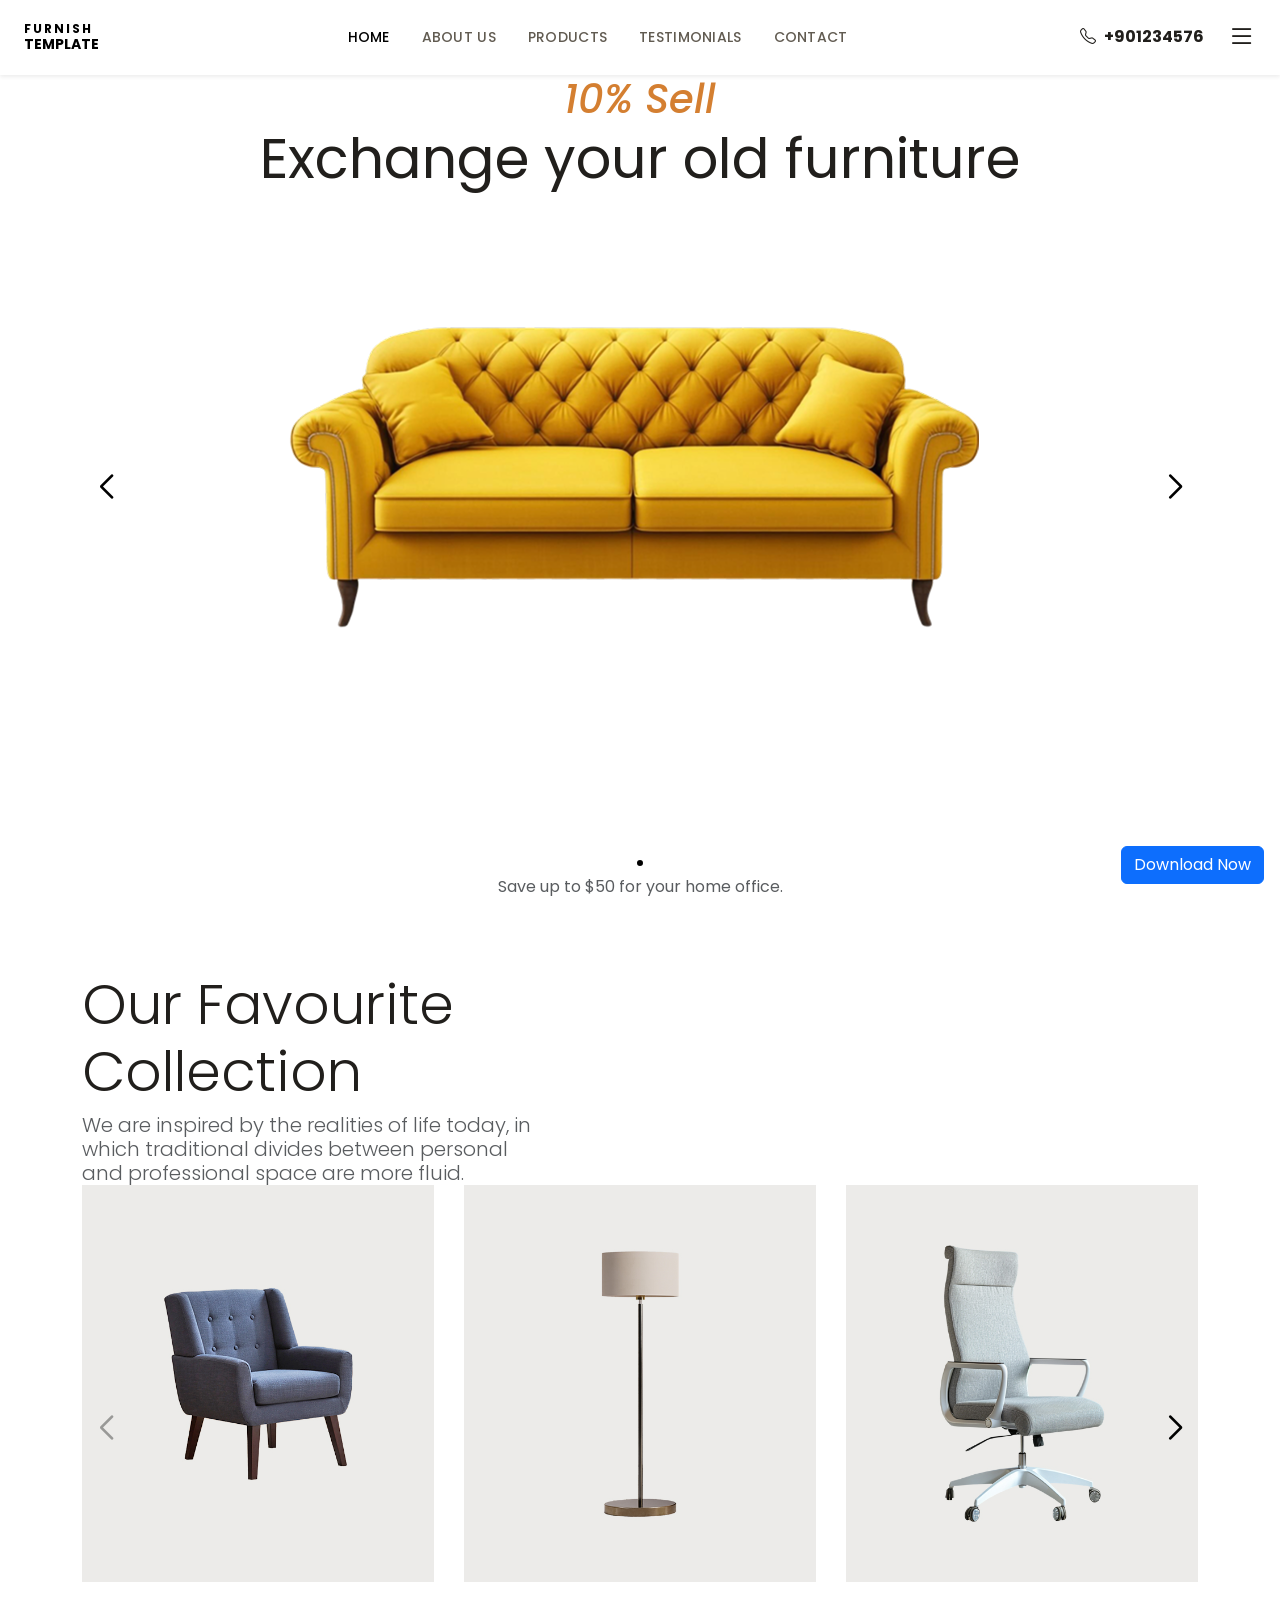
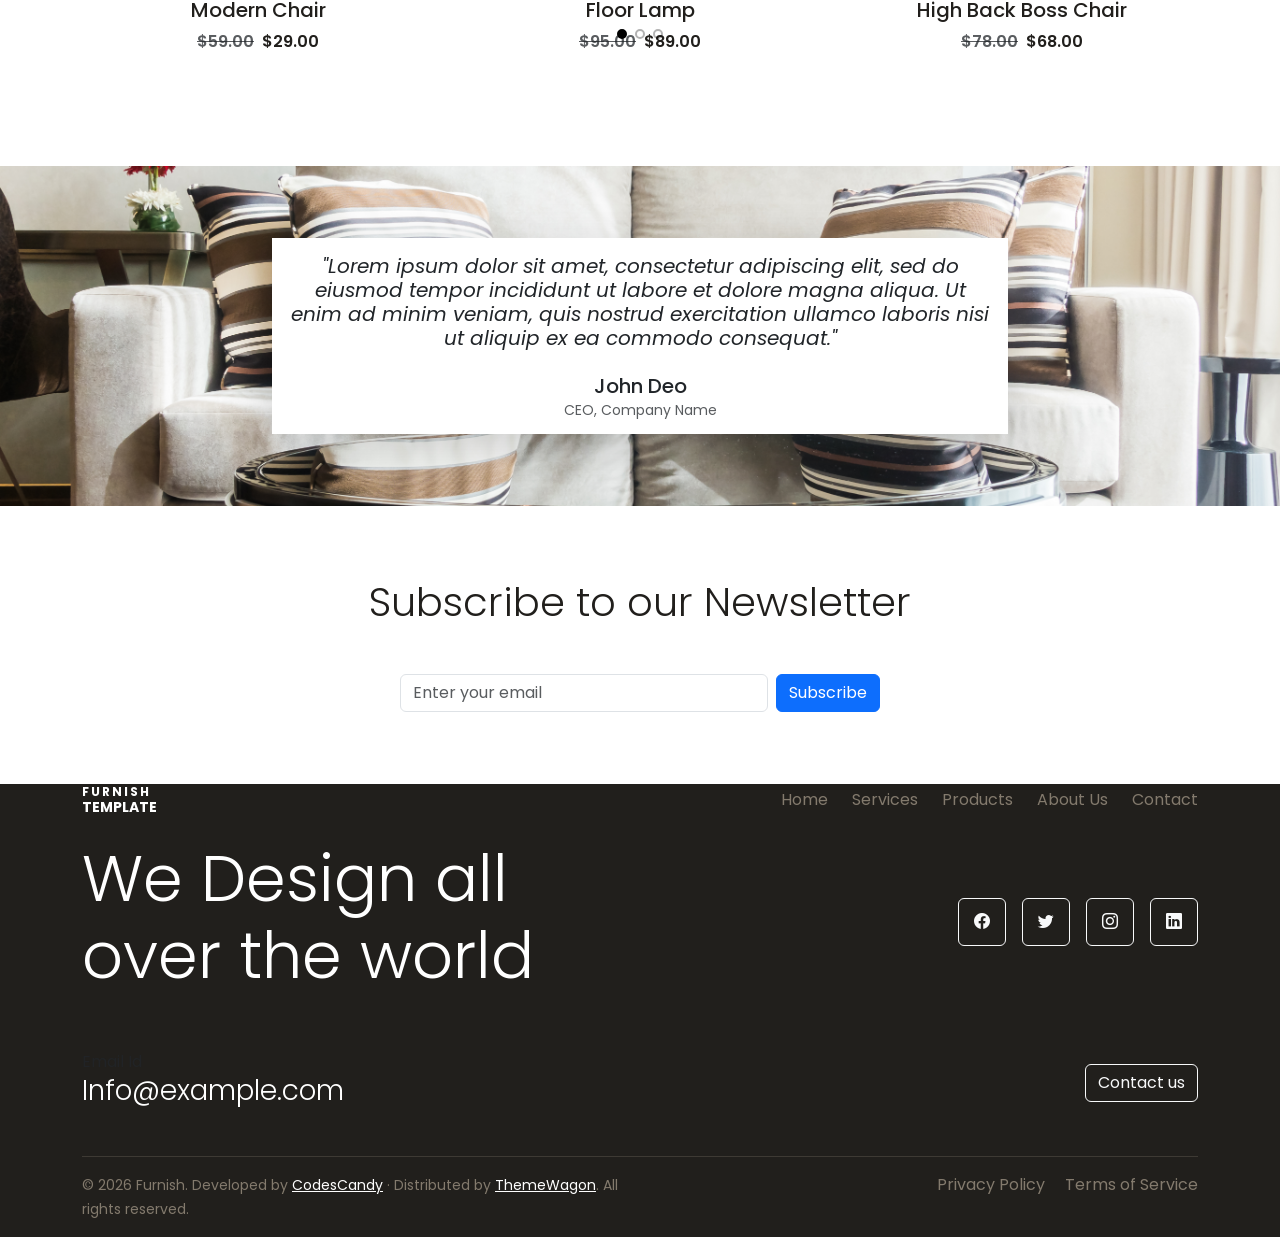
<file: index.html>
<!DOCTYPE html>
<html lang="en">
  <head>
    <meta charset="UTF-8" />
    <meta name="viewport" content="width=device-width, initial-scale=1.0" />
    <title>Furnish — Home eCommerce Bootstrap HTML Template</title>
    <meta name="description" content="Furnish — premium furniture eCommerce template. Browse modern chairs, lamps, and home office furniture." />

    <link rel="stylesheet" href="https://cdn.jsdelivr.net/npm/bootstrap@5.3.3/dist/css/bootstrap.min.css" />
    <link rel="stylesheet" href="https://cdn.jsdelivr.net/npm/bootstrap-icons@1.11.3/font/bootstrap-icons.min.css" />
    <link rel="stylesheet" href="https://cdn.jsdelivr.net/npm/swiper@11/swiper-bundle.min.css" />
    <link rel="stylesheet" href="assets/css/style.css" />
  </head>
  <body>
    <a href="#main-content" class="visually-hidden-focusable position-absolute top-0 start-0 z-3 p-2 bg-white">Skip to content</a>

    <!-- ==================== NAVBAR ==================== -->
    <nav class="navbar navbar-expand-lg bg-white shadow-sm px-4 py-3 navbar-custom" role="navigation" aria-label="Main navigation">
      <div class="container-fluid px-0">
        <a class="navbar-brand" href="index.html" aria-label="Furnish Template Home">
          <span class="d-flex flex-column text-uppercase fw-bold lh-sm">
            <span class="brand-line1">Furnish</span>
            <span class="brand-line2">Template</span>
          </span>
        </a>

        <div class="mx-auto d-lg-flex d-none">
          <ul class="navbar-nav me-auto mb-2 mb-lg-0">
            <li class="nav-item">
              <a class="nav-link active" aria-current="page" href="index.html">Home</a>
            </li>
            <li class="nav-item">
              <a class="nav-link" href="about.html">About us</a>
            </li>
            <li class="nav-item">
              <a class="nav-link" href="products.html">Products</a>
            </li>
            <li class="nav-item">
              <a class="nav-link" href="testimonials.html">Testimonials</a>
            </li>
            <li class="nav-item">
              <a class="nav-link" href="contact.html">Contact</a>
            </li>
          </ul>
        </div>

        <div class="d-flex align-items-center gap-4">
          <span class="d-flex align-items-center gap-2 fw-bold">
            <i class="bi bi-telephone"></i>
            <span>+901234576</span>
          </span>
          <a href="#offcanvasNav" data-bs-toggle="offcanvas" role="button" aria-controls="offcanvasNav" aria-label="Open navigation menu">
            <i class="bi bi-list fs-3"></i>
          </a>
        </div>
      </div>
    </nav>

    <!-- ==================== OFFCANVAS (Mobile Nav) ==================== -->
    <div class="offcanvas offcanvas-end" tabindex="-1" id="offcanvasNav" aria-labelledby="offcanvasNavLabel">
      <div class="offcanvas-header px-4">
        <a class="navbar-brand" href="index.html" aria-label="Furnish Template Home">
          <span class="d-flex flex-column text-uppercase fw-bold lh-sm">
            <span class="brand-line1">Furnish</span>
            <span class="brand-line2">Template</span>
          </span>
        </a>
        <button type="button" class="btn-close" data-bs-dismiss="offcanvas" aria-label="Close"></button>
      </div>
      <div class="offcanvas-body">
        <ul class="navbar-nav">
          <li class="nav-item">
            <a class="nav-link active" aria-current="page" href="index.html">Home</a>
          </li>
          <li class="nav-item">
            <a class="nav-link" href="about.html">About us</a>
          </li>
          <li class="nav-item">
            <a class="nav-link" href="products.html">Products</a>
          </li>
          <li class="nav-item">
            <a class="nav-link" href="testimonials.html">Testimonials</a>
          </li>
          <li class="nav-item">
            <a class="nav-link" href="contact.html">Contact</a>
          </li>
        </ul>
      </div>
    </div>

    <!-- ==================== MAIN CONTENT ==================== -->
    <main id="main-content">
      <!-- ========== HERO SLIDER ========== -->
      <div class="py-lg-8 pt-6">
        <div class="container">
          <div class="row justify-content-center">
            <div class="col-xxl-8 col-12">
              <div
                class="swiper hero-slider swiper-pagination-light"
                id="hero-slider"
                role="region"
                aria-roledescription="carousel"
                aria-label="Featured products carousel"
              >
                <div class="swiper-wrapper">
                  <!-- Slide 1 -->
                  <div class="swiper-slide px-md-8" role="group" aria-roledescription="slide" aria-label="1 of 3">
                    <div class="position-relative text-center">
                      <img src="assets/images/slider-img-2.png" alt="" class="img-fluid my-5 my-lg-0" />
                      <div class="text-center position-absolute top-0 start-0 px-lg-11 w-100">
                        <h1 class="fs-1 fst-italic hero-badge">20% Sell</h1>
                        <h2 class="display-4 lh-1 hero-title">Comfy Sofa Home-Office</h2>
                      </div>
                      <div class="position-absolute top-md-65 top-75 start-50 translate-middle-x mt-lg-9 w-100">
                        <p class="d-none d-lg-block text-muted">Comfortable and stylish sofa for your home office.</p>
                        <div class="fw-bold mb-4 d-none d-lg-block hero-price">$50</div>
                        <a href="products.html" class="btn btn-primary">View Details</a>
                      </div>
                    </div>
                  </div>

                  <!-- Slide 2 -->
                  <div class="swiper-slide px-md-8" role="group" aria-roledescription="slide" aria-label="2 of 3">
                    <div class="position-relative text-center">
                      <img src="assets/images/slider-img-1.png" alt="" class="img-fluid my-5 my-lg-0" />
                      <div class="text-center position-absolute top-0 start-0 px-lg-11 w-100">
                        <h1 class="fs-1 fst-italic hero-badge">10% Sell</h1>
                        <h2 class="display-4 lh-1 hero-title">Exchange your old furniture</h2>
                      </div>
                      <div class="position-absolute top-md-65 top-75 start-50 translate-middle-x mt-lg-9 w-100">
                        <p class="d-none d-lg-block text-muted">Save up to $50 for your home office.</p>
                        <div class="fw-bold mb-4 d-none d-lg-block hero-price">$45</div>
                        <a href="products.html" class="btn btn-primary">View Details</a>
                      </div>
                    </div>
                  </div>

                  <!-- Slide 3 -->
                  <div class="swiper-slide px-md-8" role="group" aria-roledescription="slide" aria-label="3 of 3">
                    <div class="position-relative text-center">
                      <img src="assets/images/slider-img-3.png" alt="" class="img-fluid my-5 my-lg-0" />
                      <div class="text-center position-absolute top-0 start-0 px-lg-11 w-100">
                        <h1 class="fs-1 fst-italic hero-badge">25% Sell</h1>
                        <h2 class="display-4 lh-1 hero-title">Crafted royal comfort sofa</h2>
                      </div>
                      <div class="position-absolute top-md-65 top-75 start-50 translate-middle-x mt-lg-9 w-100">
                        <p class="d-none d-lg-block text-muted">Experience the elegance of timeless craftsmanship.</p>
                        <div class="fw-bold mb-4 d-none d-lg-block hero-price">$89</div>
                        <a href="products.html" class="btn btn-primary">View Details</a>
                      </div>
                    </div>
                  </div>
                </div>

                <div class="swiper-pagination mb-3"></div>
                <div class="swiper-navigation mb-4">
                  <div class="swiper-button-prev" aria-label="Previous slide"></div>
                  <div class="swiper-button-next" aria-label="Next slide"></div>
                </div>
              </div>
            </div>
          </div>
        </div>
      </div>

      <!-- ========== COLLECTION SECTION ========== -->
      <section class="section-padding mx-3 mx-lg-0 bg-white" aria-labelledby="collection-heading">
        <div class="container">
          <div class="row mb-md-8 mb-4">
            <div class="col-lg-12 mb-8">
              <div class="d-flex flex-column flex-md-row align-items-md-end justify-content-md-between gap-4">
                <div class="col-sm-5">
                  <h2 id="collection-heading" class="display-4">Our Favourite Collection</h2>
                  <p class="mb-0 lead text-muted">
                    We are inspired by the realities of life today, in which traditional divides between personal and professional space are more fluid.
                  </p>
                </div>
              </div>
            </div>

            <div class="col-lg-12">
              <div class="swiper collection-slider" id="collection-slider" role="region" aria-label="Product collection">
                <div class="swiper-wrapper pb-10">
                  <!-- Product 1 -->
                  <div class="swiper-slide product-card">
                    <a href="products.html" tabindex="-1" aria-hidden="true">
                      <img src="assets/images/product-img-1.jpg" alt="Modern Chair" class="img-fluid" />
                    </a>
                    <div class="text-center">
                      <h3 class="product-name h5">
                        <a href="products.html">Modern Chair</a>
                      </h3>
                      <div>
                        <span class="product-price-original text-muted me-1">$59.00</span>
                        <span class="product-price-sale">$29.00</span>
                      </div>
                    </div>
                  </div>

                  <!-- Product 2 -->
                  <div class="swiper-slide product-card">
                    <a href="products.html" tabindex="-1" aria-hidden="true">
                      <img src="assets/images/product-img-2.jpg" alt="Floor Lamp" class="img-fluid" />
                    </a>
                    <div class="text-center">
                      <h3 class="product-name h5">
                        <a href="products.html">Floor Lamp</a>
                      </h3>
                      <div>
                        <span class="product-price-original text-muted me-1">$95.00</span>
                        <span class="product-price-sale">$89.00</span>
                      </div>
                    </div>
                  </div>

                  <!-- Product 3 -->
                  <div class="swiper-slide product-card">
                    <a href="products.html" tabindex="-1" aria-hidden="true">
                      <img src="assets/images/product-img-5.jpg" alt="High Back Boss Chair" class="img-fluid" />
                    </a>
                    <div class="text-center">
                      <h3 class="product-name h5">
                        <a href="products.html">High Back Boss Chair</a>
                      </h3>
                      <div>
                        <span class="product-price-original text-muted me-1">$78.00</span>
                        <span class="product-price-sale">$68.00</span>
                      </div>
                    </div>
                  </div>

                  <!-- Product 4 -->
                  <div class="swiper-slide product-card">
                    <a href="products.html" tabindex="-1" aria-hidden="true">
                      <img src="assets/images/product-img-6.jpg" alt="Fancy Metal Clock" class="img-fluid" />
                    </a>
                    <div class="text-center">
                      <h3 class="product-name h5">
                        <a href="products.html">Fancy Metal Clock</a>
                      </h3>
                      <div>
                        <span class="product-price-original text-muted me-1">$58.00</span>
                        <span class="product-price-sale">$38.00</span>
                      </div>
                    </div>
                  </div>

                  <!-- Product 5 -->
                  <div class="swiper-slide product-card">
                    <a href="products.html" tabindex="-1" aria-hidden="true">
                      <img src="assets/images/product-img-3.jpg" alt="Comfort Chair" class="img-fluid" />
                    </a>
                    <div class="text-center">
                      <h3 class="product-name h5">
                        <a href="products.html">Comfort Chair</a>
                      </h3>
                      <div>
                        <span class="product-price-original text-muted me-1">$38.00</span>
                        <span class="product-price-sale">$28.00</span>
                      </div>
                    </div>
                  </div>
                </div>

                <div class="swiper-pagination mb-3"></div>
                <div class="swiper-navigation d-none d-lg-block text-center mt-3">
                  <div class="swiper-button-prev" aria-label="Previous products"></div>
                  <div class="swiper-button-next" aria-label="Next products"></div>
                </div>
              </div>
            </div>
          </div>
        </div>
      </section>

      <!-- ========== TESTIMONIAL ========== -->
      <section
        class="section-padding"
        style="background: url(assets/images/couch-with-cushions-glass-table.jpg) no-repeat center / cover;"
        aria-labelledby="testimonial-heading"
      >
        <div class="container">
          <div class="row justify-content-center align-items-center">
            <div class="col-lg-8">
              <div class="card testimonial-card">
                <div class="card-body p-6">
                  <div class="text-center">
                    <h2 id="testimonial-heading" class="visually-hidden">Testimonial</h2>
                    <p class="testimonial-text fs-5 mb-4">
                      "Lorem ipsum dolor sit amet, consectetur adipiscing elit, sed do eiusmod tempor incididunt ut labore et dolore magna aliqua. Ut enim ad minim veniam, quis nostrud exercitation ullamco laboris nisi ut aliquip ex ea commodo consequat."
                    </p>
                    <div class="lh-1">
                      <h3 class="fs-5 mb-1">John Deo</h3>
                      <small class="text-sm text-muted">CEO, Company Name</small>
                    </div>
                  </div>
                </div>
              </div>
            </div>
          </div>
        </div>
      </section>

      <!-- ========== NEWSLETTER ========== -->
      <section class="section-padding" aria-labelledby="newsletter-heading">
        <div class="container">
          <div class="row justify-content-center mx-lg-10">
            <div class="col-lg-8 text-center">
              <h2 id="newsletter-heading" class="mb-5 display-6">Subscribe to our Newsletter</h2>
              <form class="d-flex justify-content-center gap-2 flex-column flex-sm-row newsletter-form" id="newsletter-form" novalidate>
                <label for="newsletter-email" class="visually-hidden">Email address</label>
                <input
                  type="email"
                  id="newsletter-email"
                  class="form-control w-lg-50 w-100"
                  placeholder="Enter your email"
                  required
                  aria-required="true"
                />
                <button type="submit" class="btn btn-primary">Subscribe</button>
              </form>
            </div>
          </div>
        </div>
      </section>
    </main>

    <!-- ==================== FOOTER ==================== -->
    <footer class="footer pt-8" role="contentinfo">
      <div class="container">
        <div class="row">
          <div class="col-lg-4 col-md-4 col-12 mb-4">
            <a class="navbar-brand text-white" href="index.html" aria-label="Furnish Template Home">
              <span class="d-flex flex-column text-uppercase fw-bold lh-sm">
                <span class="brand-line1">Furnish</span>
                <span class="brand-line2">Template</span>
              </span>
            </a>
          </div>
          <div class="col-lg-8 col-md-6 mb-4 d-flex justify-content-start justify-content-md-end">
            <ul class="list-unstyled lh-lg d-flex flex-column flex-md-row gap-4 mb-0">
              <li><a href="index.html" class="ft-links" aria-current="page">Home</a></li>
              <li><a href="about.html" class="ft-links">Services</a></li>
              <li><a href="products.html" class="ft-links">Products</a></li>
              <li><a href="about.html" class="ft-links">About Us</a></li>
              <li><a href="contact.html" class="ft-links">Contact</a></li>
            </ul>
          </div>
        </div>

        <div class="row justify-content-center align-items-center pt-lg-8 pb-4">
          <div class="col-lg-6 col-md-6 mb-4">
            <h2 class="display-3 text-white">We Design all over the world</h2>
          </div>
          <div class="col-lg-6 col-md-6 mb-4">
            <div class="d-flex gap-3 justify-content-start justify-content-lg-end">
              <a href="#" class="btn btn-outline-light btn-icon" aria-label="Facebook"><i class="bi bi-facebook"></i></a>
              <a href="#" class="btn btn-outline-light btn-icon" aria-label="Twitter"><i class="bi bi-twitter"></i></a>
              <a href="#" class="btn btn-outline-light btn-icon" aria-label="Instagram"><i class="bi bi-instagram"></i></a>
              <a href="#" class="btn btn-outline-light btn-icon" aria-label="LinkedIn"><i class="bi bi-linkedin"></i></a>
            </div>
          </div>
        </div>

        <div class="row justify-content-center align-items-center py-lg-8">
          <div class="col-lg-6 col-md-6 mb-4">
            <div class="d-flex flex-column">
              <span class="text-muted">Email Id</span>
              <span class="h3 fw-light text-white">Info@example.com</span>
            </div>
          </div>
          <div class="col-lg-6 col-md-6 mb-4">
            <div class="d-flex gap-3 justify-content-lg-end">
              <a href="contact.html" class="btn btn-outline-light">Contact us</a>
            </div>
          </div>
        </div>

        <hr class="bg-secondary" />

        <div class="row pb-3">
          <div class="col-md-6 text-center text-md-start">
            <p class="mb-0 small">
              &copy; <span id="copyright-year">2025</span> Furnish. Developed by
              <a href="https://codescandy.com" class="text-white" target="_blank" rel="noopener">CodesCandy</a> &middot;
              Distributed by <a href="https://themewagon.com" class="text-white" target="_blank" rel="noopener">ThemeWagon</a>.
              All rights reserved.
            </p>
          </div>
          <div class="col-md-6 text-center text-md-end">
            <a href="#" class="ft-links me-3">Privacy Policy</a>
            <a href="#" class="ft-links">Terms of Service</a>
          </div>
        </div>
      </div>
    </footer>

    <!-- Floating Download Button -->
    <div class="floating-download">
      <a href="https://themewagon.com/themes/furnish/" class="btn btn-primary" target="_blank" rel="noopener">Download Now</a>
    </div>

    <!-- Scripts -->
    <script src="https://cdn.jsdelivr.net/npm/bootstrap@5.3.3/dist/js/bootstrap.bundle.min.js"></script>
    <script src="https://cdn.jsdelivr.net/npm/swiper@11/swiper-bundle.min.js"></script>
    <script src="assets/js/main.js"></script>
  </body>
</html>
</file>
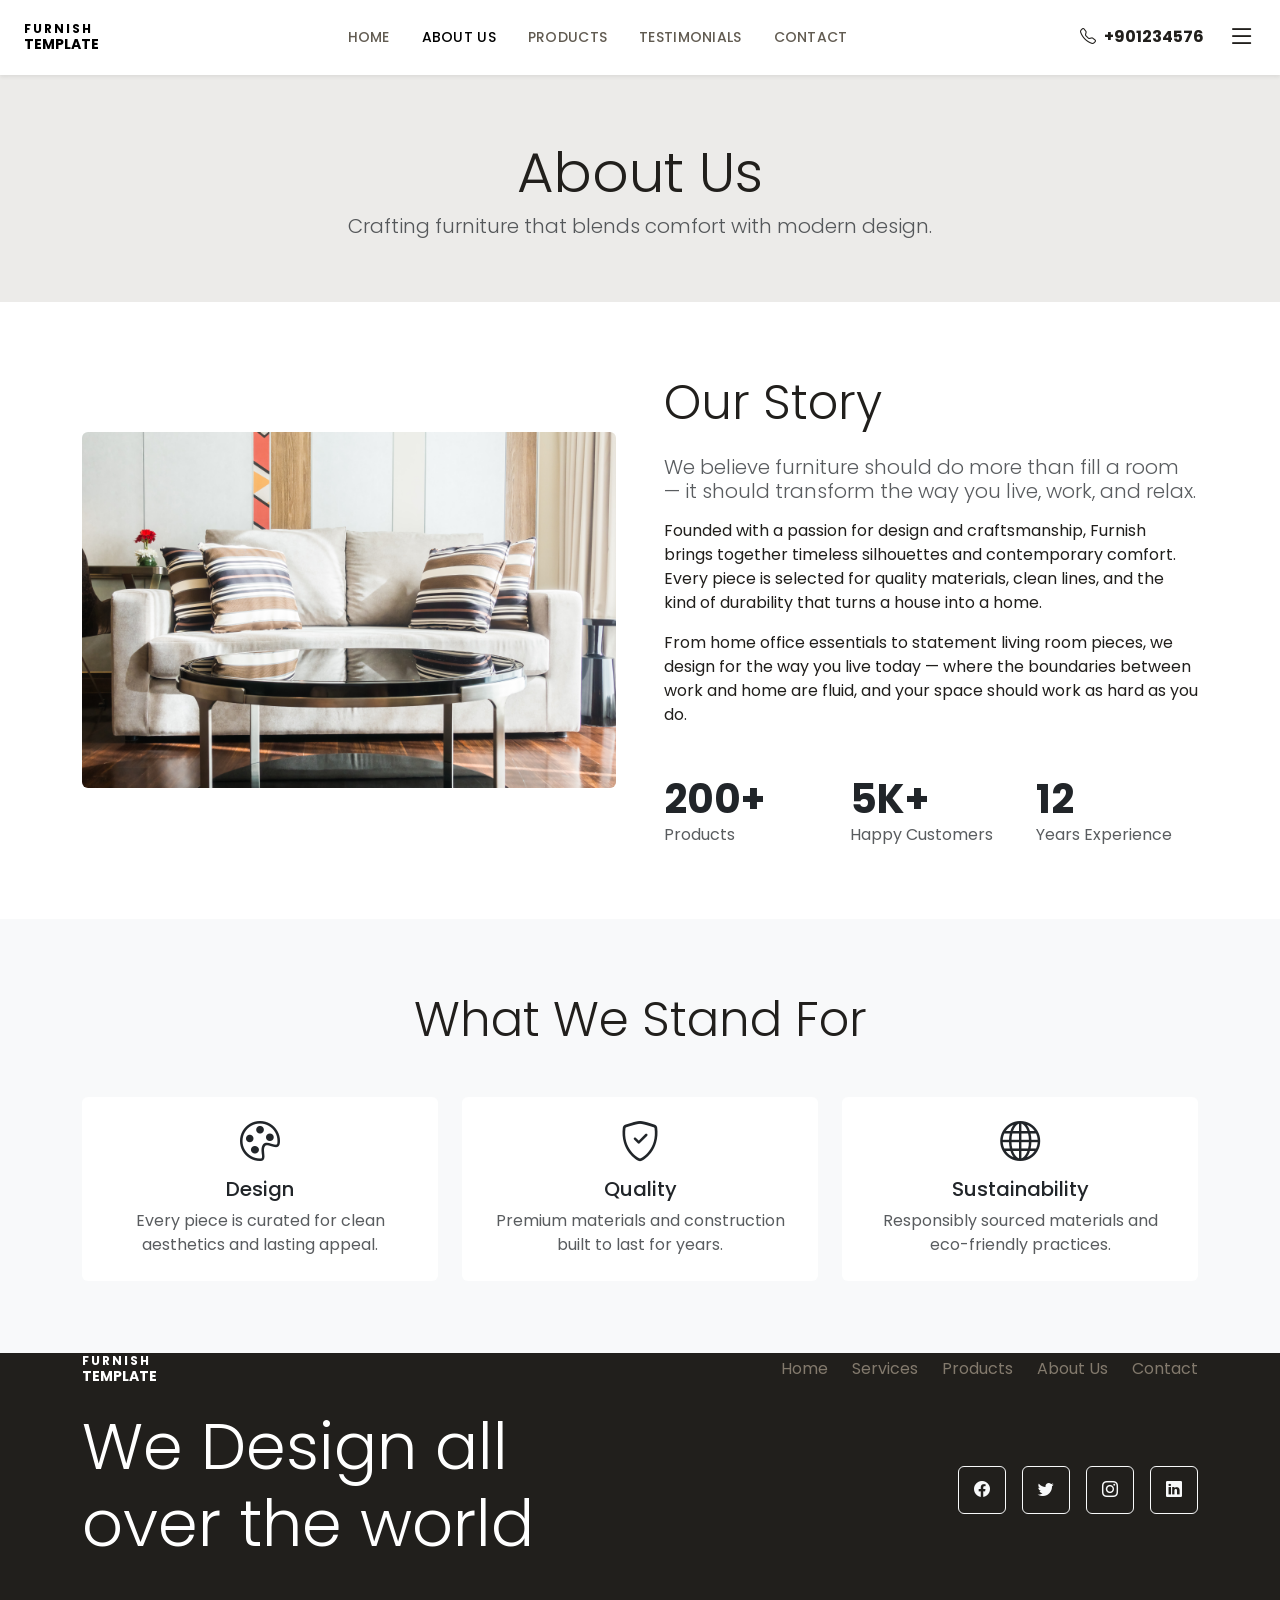
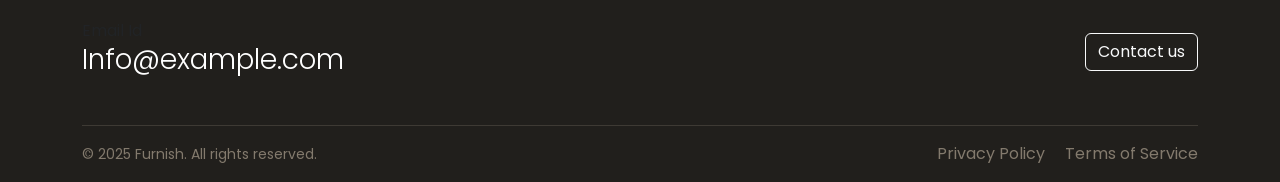
<file: about.html>
<!DOCTYPE html>
<html lang="en">
  <head>
    <meta charset="UTF-8" />
    <meta name="viewport" content="width=device-width, initial-scale=1.0" />
    <title>About Us — Furnish</title>
    <meta name="description" content="Learn about Furnish — premium furniture crafted for modern living." />

    <link rel="stylesheet" href="https://cdn.jsdelivr.net/npm/bootstrap@5.3.3/dist/css/bootstrap.min.css" />
    <link rel="stylesheet" href="https://cdn.jsdelivr.net/npm/bootstrap-icons@1.11.3/font/bootstrap-icons.min.css" />
    <link rel="stylesheet" href="https://cdn.jsdelivr.net/npm/swiper@11/swiper-bundle.min.css" />
    <link rel="stylesheet" href="assets/css/style.css" />
  </head>
  <body>
    <a href="#main-content" class="visually-hidden-focusable position-absolute top-0 start-0 z-3 p-2 bg-white">Skip to content</a>

    <!-- ==================== NAVBAR ==================== -->
    <nav class="navbar navbar-expand-lg bg-white shadow-sm px-4 py-3 navbar-custom" role="navigation" aria-label="Main navigation">
      <div class="container-fluid px-0">
        <a class="navbar-brand" href="index.html" aria-label="Furnish Template Home">
          <span class="d-flex flex-column text-uppercase fw-bold lh-sm">
            <span class="brand-line1">Furnish</span>
            <span class="brand-line2">Template</span>
          </span>
        </a>
        <div class="mx-auto d-lg-flex d-none">
          <ul class="navbar-nav me-auto mb-2 mb-lg-0">
            <li class="nav-item"><a class="nav-link" href="index.html">Home</a></li>
            <li class="nav-item"><a class="nav-link active" aria-current="page" href="about.html">About us</a></li>
            <li class="nav-item"><a class="nav-link" href="products.html">Products</a></li>
            <li class="nav-item"><a class="nav-link" href="testimonials.html">Testimonials</a></li>
            <li class="nav-item"><a class="nav-link" href="contact.html">Contact</a></li>
          </ul>
        </div>
        <div class="d-flex align-items-center gap-4">
          <span class="d-flex align-items-center gap-2 fw-bold">
            <i class="bi bi-telephone"></i>
            <span>+901234576</span>
          </span>
          <a href="#offcanvasNav" data-bs-toggle="offcanvas" role="button" aria-controls="offcanvasNav" aria-label="Open navigation menu">
            <i class="bi bi-list fs-3"></i>
          </a>
        </div>
      </div>
    </nav>

    <!-- Offcanvas -->
    <div class="offcanvas offcanvas-end" tabindex="-1" id="offcanvasNav" aria-labelledby="offcanvasNavLabel">
      <div class="offcanvas-header px-4">
        <a class="navbar-brand" href="index.html">
          <span class="d-flex flex-column text-uppercase fw-bold lh-sm">
            <span class="brand-line1">Furnish</span>
            <span class="brand-line2">Template</span>
          </span>
        </a>
        <button type="button" class="btn-close" data-bs-dismiss="offcanvas" aria-label="Close"></button>
      </div>
      <div class="offcanvas-body">
        <ul class="navbar-nav">
          <li class="nav-item"><a class="nav-link" href="index.html">Home</a></li>
          <li class="nav-item"><a class="nav-link active" aria-current="page" href="about.html">About us</a></li>
          <li class="nav-item"><a class="nav-link" href="products.html">Products</a></li>
          <li class="nav-item"><a class="nav-link" href="testimonials.html">Testimonials</a></li>
          <li class="nav-item"><a class="nav-link" href="contact.html">Contact</a></li>
        </ul>
      </div>
    </div>

    <!-- ==================== MAIN ==================== -->
    <main id="main-content">
      <!-- Page Header -->
      <div class="page-header text-center">
        <div class="container">
          <h1 class="display-4">About Us</h1>
          <p class="lead text-muted mb-0">Crafting furniture that blends comfort with modern design.</p>
        </div>
      </div>

      <!-- About Content -->
      <section class="section-padding about-section">
        <div class="container">
          <div class="row align-items-center g-5">
            <div class="col-lg-6">
              <img src="assets/images/couch-with-cushions-glass-table.jpg" alt="Modern living room with couch and glass table" class="img-fluid rounded" />
            </div>
            <div class="col-lg-6">
              <h2 class="display-5 mb-4">Our Story</h2>
              <p class="lead text-muted">
                We believe furniture should do more than fill a room — it should transform the way you live, work, and relax.
              </p>
              <p>
                Founded with a passion for design and craftsmanship, Furnish brings together timeless silhouettes and contemporary comfort. Every piece is selected for quality materials, clean lines, and the kind of durability that turns a house into a home.
              </p>
              <p>
                From home office essentials to statement living room pieces, we design for the way you live today — where the boundaries between work and home are fluid, and your space should work as hard as you do.
              </p>
              <div class="row g-4 mt-4 text-center text-md-start">
                <div class="col-md-4">
                  <h3 class="fs-1 fw-bold text-dark mb-0">200+</h3>
                  <p class="text-muted mb-0">Products</p>
                </div>
                <div class="col-md-4">
                  <h3 class="fs-1 fw-bold text-dark mb-0">5K+</h3>
                  <p class="text-muted mb-0">Happy Customers</p>
                </div>
                <div class="col-md-4">
                  <h3 class="fs-1 fw-bold text-dark mb-0">12</h3>
                  <p class="text-muted mb-0">Years Experience</p>
                </div>
              </div>
            </div>
          </div>
        </div>
      </section>

      <!-- Values Section -->
      <section class="section-padding bg-light" aria-labelledby="values-heading">
        <div class="container">
          <div class="text-center mb-5">
            <h2 id="values-heading" class="display-5">What We Stand For</h2>
          </div>
          <div class="row g-4">
            <div class="col-md-4">
              <div class="card border-0 h-100 p-4 text-center">
                <i class="bi bi-palette fs-1 mb-3"></i>
                <h3 class="h5">Design</h3>
                <p class="text-muted mb-0">Every piece is curated for clean aesthetics and lasting appeal.</p>
              </div>
            </div>
            <div class="col-md-4">
              <div class="card border-0 h-100 p-4 text-center">
                <i class="bi bi-shield-check fs-1 mb-3"></i>
                <h3 class="h5">Quality</h3>
                <p class="text-muted mb-0">Premium materials and construction built to last for years.</p>
              </div>
            </div>
            <div class="col-md-4">
              <div class="card border-0 h-100 p-4 text-center">
                <i class="bi bi-globe fs-1 mb-3"></i>
                <h3 class="h5">Sustainability</h3>
                <p class="text-muted mb-0">Responsibly sourced materials and eco-friendly practices.</p>
              </div>
            </div>
          </div>
        </div>
      </section>
    </main>

    <!-- ==================== FOOTER ==================== -->
    <footer class="footer pt-8" role="contentinfo">
      <div class="container">
        <div class="row">
          <div class="col-lg-4 col-md-4 col-12 mb-4">
            <a class="navbar-brand text-white" href="index.html" aria-label="Furnish Template Home">
              <span class="d-flex flex-column text-uppercase fw-bold lh-sm">
                <span class="brand-line1">Furnish</span>
                <span class="brand-line2">Template</span>
              </span>
            </a>
          </div>
          <div class="col-lg-8 col-md-6 mb-4 d-flex justify-content-start justify-content-md-end">
            <ul class="list-unstyled lh-lg d-flex flex-column flex-md-row gap-4 mb-0">
              <li><a href="index.html" class="ft-links">Home</a></li>
              <li><a href="about.html" class="ft-links">Services</a></li>
              <li><a href="products.html" class="ft-links">Products</a></li>
              <li><a href="about.html" class="ft-links">About Us</a></li>
              <li><a href="contact.html" class="ft-links">Contact</a></li>
            </ul>
          </div>
        </div>
        <div class="row justify-content-center align-items-center pt-lg-8 pb-4">
          <div class="col-lg-6 col-md-6 mb-4">
            <h2 class="display-3 text-white">We Design all over the world</h2>
          </div>
          <div class="col-lg-6 col-md-6 mb-4">
            <div class="d-flex gap-3 justify-content-start justify-content-lg-end">
              <a href="#" class="btn btn-outline-light btn-icon" aria-label="Facebook"><i class="bi bi-facebook"></i></a>
              <a href="#" class="btn btn-outline-light btn-icon" aria-label="Twitter"><i class="bi bi-twitter"></i></a>
              <a href="#" class="btn btn-outline-light btn-icon" aria-label="Instagram"><i class="bi bi-instagram"></i></a>
              <a href="#" class="btn btn-outline-light btn-icon" aria-label="LinkedIn"><i class="bi bi-linkedin"></i></a>
            </div>
          </div>
        </div>
        <div class="row justify-content-center align-items-center py-lg-8">
          <div class="col-lg-6 col-md-6 mb-4">
            <div class="d-flex flex-column">
              <span class="text-muted">Email Id</span>
              <span class="h3 fw-light text-white">Info@example.com</span>
            </div>
          </div>
          <div class="col-lg-6 col-md-6 mb-4">
            <div class="d-flex gap-3 justify-content-lg-end">
              <a href="contact.html" class="btn btn-outline-light">Contact us</a>
            </div>
          </div>
        </div>
        <hr class="bg-secondary" />
        <div class="row pb-3">
          <div class="col-md-6 text-center text-md-start">
            <p class="mb-0 small">&copy; <span id="copyright-year">2025</span> Furnish. All rights reserved.</p>
          </div>
          <div class="col-md-6 text-center text-md-end">
            <a href="#" class="ft-links me-3">Privacy Policy</a>
            <a href="#" class="ft-links">Terms of Service</a>
          </div>
        </div>
      </div>
    </footer>

    <script src="https://cdn.jsdelivr.net/npm/bootstrap@5.3.3/dist/js/bootstrap.bundle.min.js"></script>
    <script src="assets/js/main.js"></script>
  </body>
</html>
</file>
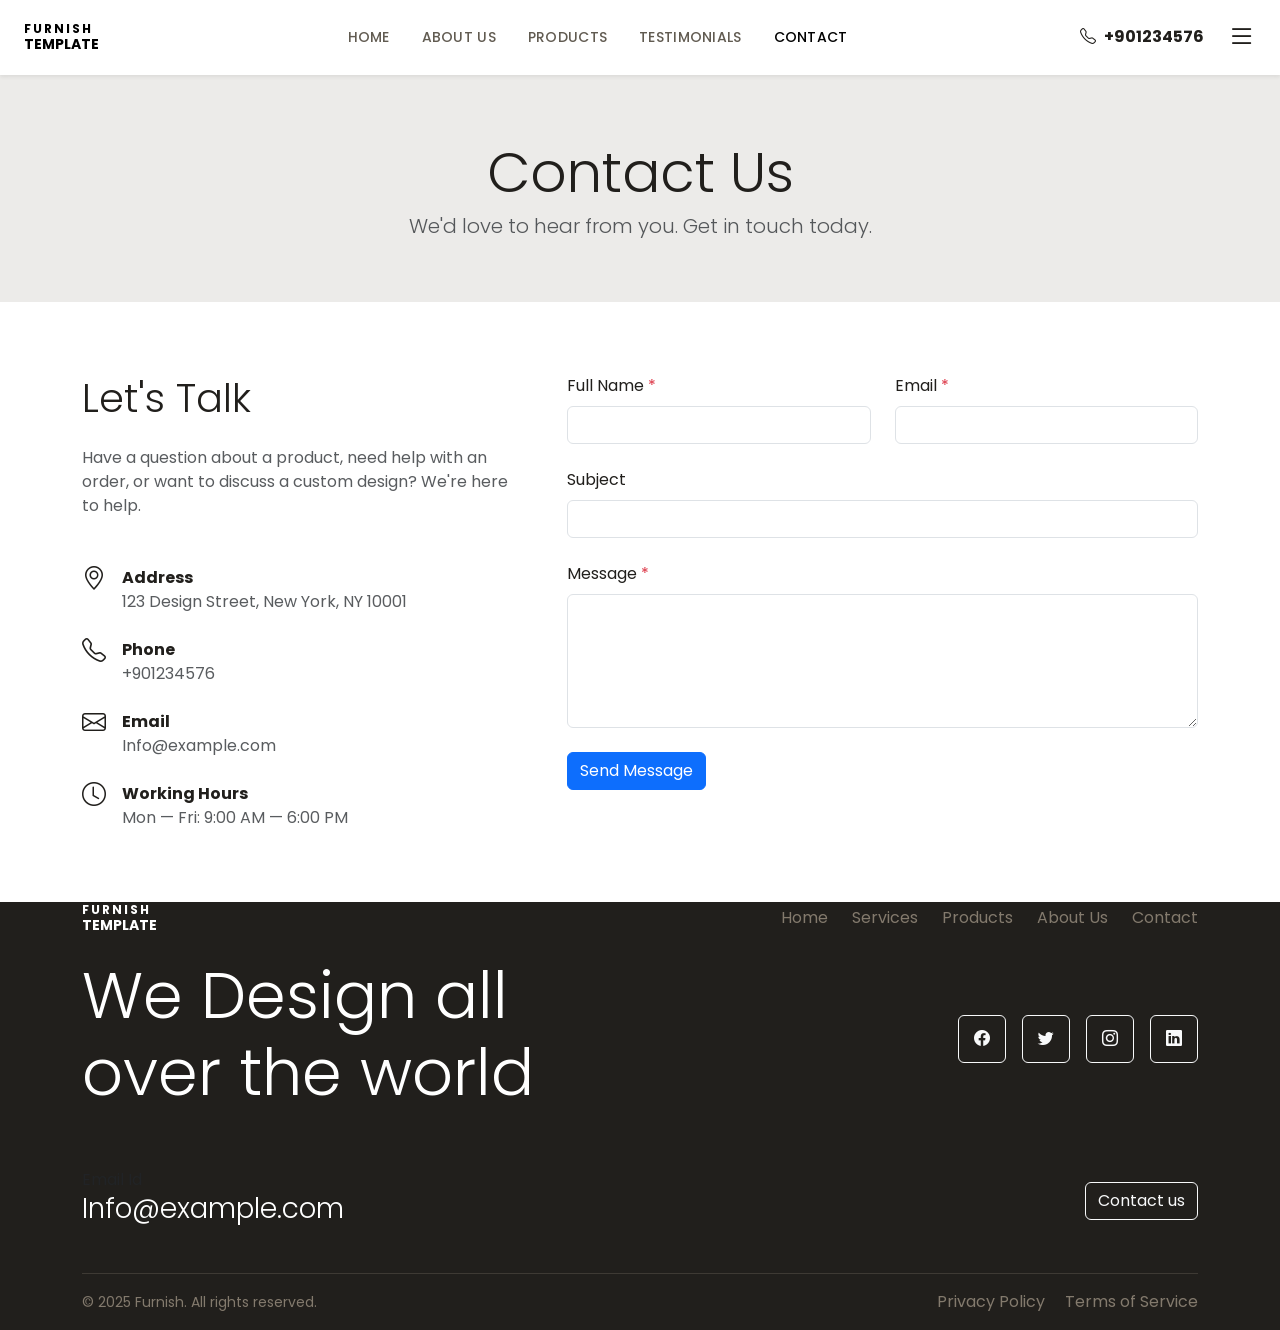
<file: contact.html>
<!DOCTYPE html>
<html lang="en">
  <head>
    <meta charset="UTF-8" />
    <meta name="viewport" content="width=device-width, initial-scale=1.0" />
    <title>Contact Us — Furnish</title>
    <meta name="description" content="Get in touch with Furnish. We'd love to hear from you." />

    <link rel="stylesheet" href="https://cdn.jsdelivr.net/npm/bootstrap@5.3.3/dist/css/bootstrap.min.css" />
    <link rel="stylesheet" href="https://cdn.jsdelivr.net/npm/bootstrap-icons@1.11.3/font/bootstrap-icons.min.css" />
    <link rel="stylesheet" href="assets/css/style.css" />
  </head>
  <body>
    <a href="#main-content" class="visually-hidden-focusable position-absolute top-0 start-0 z-3 p-2 bg-white">Skip to content</a>

    <nav class="navbar navbar-expand-lg bg-white shadow-sm px-4 py-3 navbar-custom" role="navigation" aria-label="Main navigation">
      <div class="container-fluid px-0">
        <a class="navbar-brand" href="index.html" aria-label="Furnish Template Home">
          <span class="d-flex flex-column text-uppercase fw-bold lh-sm">
            <span class="brand-line1">Furnish</span>
            <span class="brand-line2">Template</span>
          </span>
        </a>
        <div class="mx-auto d-lg-flex d-none">
          <ul class="navbar-nav me-auto mb-2 mb-lg-0">
            <li class="nav-item"><a class="nav-link" href="index.html">Home</a></li>
            <li class="nav-item"><a class="nav-link" href="about.html">About us</a></li>
            <li class="nav-item"><a class="nav-link" href="products.html">Products</a></li>
            <li class="nav-item"><a class="nav-link" href="testimonials.html">Testimonials</a></li>
            <li class="nav-item"><a class="nav-link active" aria-current="page" href="contact.html">Contact</a></li>
          </ul>
        </div>
        <div class="d-flex align-items-center gap-4">
          <span class="d-flex align-items-center gap-2 fw-bold">
            <i class="bi bi-telephone"></i>
            <span>+901234576</span>
          </span>
          <a href="#offcanvasNav" data-bs-toggle="offcanvas" role="button" aria-controls="offcanvasNav" aria-label="Open navigation menu">
            <i class="bi bi-list fs-3"></i>
          </a>
        </div>
      </div>
    </nav>

    <div class="offcanvas offcanvas-end" tabindex="-1" id="offcanvasNav" aria-labelledby="offcanvasNavLabel">
      <div class="offcanvas-header px-4">
        <a class="navbar-brand" href="index.html">
          <span class="d-flex flex-column text-uppercase fw-bold lh-sm">
            <span class="brand-line1">Furnish</span>
            <span class="brand-line2">Template</span>
          </span>
        </a>
        <button type="button" class="btn-close" data-bs-dismiss="offcanvas" aria-label="Close"></button>
      </div>
      <div class="offcanvas-body">
        <ul class="navbar-nav">
          <li class="nav-item"><a class="nav-link" href="index.html">Home</a></li>
          <li class="nav-item"><a class="nav-link" href="about.html">About us</a></li>
          <li class="nav-item"><a class="nav-link" href="products.html">Products</a></li>
          <li class="nav-item"><a class="nav-link" href="testimonials.html">Testimonials</a></li>
          <li class="nav-item"><a class="nav-link active" aria-current="page" href="contact.html">Contact</a></li>
        </ul>
      </div>
    </div>

    <main id="main-content">
      <div class="page-header text-center">
        <div class="container">
          <h1 class="display-4">Contact Us</h1>
          <p class="lead text-muted mb-0">We'd love to hear from you. Get in touch today.</p>
        </div>
      </div>

      <section class="section-padding">
        <div class="container">
          <div class="row g-5">
            <div class="col-lg-5">
              <h2 class="display-6 mb-4">Let's Talk</h2>
              <p class="text-muted mb-5">
                Have a question about a product, need help with an order, or want to discuss a custom design? We're here to help.
              </p>

              <div class="d-flex align-items-start gap-3 mb-4 contact-info-item">
                <i class="bi bi-geo-alt fs-4 flex-shrink-0"></i>
                <div>
                  <strong>Address</strong>
                  <p class="text-muted mb-0">123 Design Street, New York, NY 10001</p>
                </div>
              </div>

              <div class="d-flex align-items-start gap-3 mb-4 contact-info-item">
                <i class="bi bi-telephone fs-4 flex-shrink-0"></i>
                <div>
                  <strong>Phone</strong>
                  <p class="text-muted mb-0">+901234576</p>
                </div>
              </div>

              <div class="d-flex align-items-start gap-3 mb-4 contact-info-item">
                <i class="bi bi-envelope fs-4 flex-shrink-0"></i>
                <div>
                  <strong>Email</strong>
                  <p class="text-muted mb-0">Info@example.com</p>
                </div>
              </div>

              <div class="d-flex align-items-start gap-3 contact-info-item">
                <i class="bi bi-clock fs-4 flex-shrink-0"></i>
                <div>
                  <strong>Working Hours</strong>
                  <p class="text-muted mb-0">Mon — Fri: 9:00 AM — 6:00 PM</p>
                </div>
              </div>
            </div>

            <div class="col-lg-7">
              <form class="row g-4" novalidate>
                <div class="col-md-6">
                  <label for="contact-name" class="form-label">Full Name <span class="text-danger">*</span></label>
                  <input type="text" class="form-control" id="contact-name" required aria-required="true" />
                </div>
                <div class="col-md-6">
                  <label for="contact-email" class="form-label">Email <span class="text-danger">*</span></label>
                  <input type="email" class="form-control" id="contact-email" required aria-required="true" />
                </div>
                <div class="col-12">
                  <label for="contact-subject" class="form-label">Subject</label>
                  <input type="text" class="form-control" id="contact-subject" />
                </div>
                <div class="col-12">
                  <label for="contact-message" class="form-label">Message <span class="text-danger">*</span></label>
                  <textarea class="form-control" id="contact-message" rows="5" required aria-required="true"></textarea>
                </div>
                <div class="col-12">
                  <button type="submit" class="btn btn-primary">Send Message</button>
                </div>
              </form>
            </div>
          </div>
        </div>
      </section>
    </main>

    <footer class="footer pt-8" role="contentinfo">
      <div class="container">
        <div class="row">
          <div class="col-lg-4 col-md-4 col-12 mb-4">
            <a class="navbar-brand text-white" href="index.html" aria-label="Furnish Template Home">
              <span class="d-flex flex-column text-uppercase fw-bold lh-sm">
                <span class="brand-line1">Furnish</span>
                <span class="brand-line2">Template</span>
              </span>
            </a>
          </div>
          <div class="col-lg-8 col-md-6 mb-4 d-flex justify-content-start justify-content-md-end">
            <ul class="list-unstyled lh-lg d-flex flex-column flex-md-row gap-4 mb-0">
              <li><a href="index.html" class="ft-links">Home</a></li>
              <li><a href="about.html" class="ft-links">Services</a></li>
              <li><a href="products.html" class="ft-links">Products</a></li>
              <li><a href="about.html" class="ft-links">About Us</a></li>
              <li><a href="contact.html" class="ft-links">Contact</a></li>
            </ul>
          </div>
        </div>
        <div class="row justify-content-center align-items-center pt-lg-8 pb-4">
          <div class="col-lg-6 col-md-6 mb-4">
            <h2 class="display-3 text-white">We Design all over the world</h2>
          </div>
          <div class="col-lg-6 col-md-6 mb-4">
            <div class="d-flex gap-3 justify-content-start justify-content-lg-end">
              <a href="#" class="btn btn-outline-light btn-icon" aria-label="Facebook"><i class="bi bi-facebook"></i></a>
              <a href="#" class="btn btn-outline-light btn-icon" aria-label="Twitter"><i class="bi bi-twitter"></i></a>
              <a href="#" class="btn btn-outline-light btn-icon" aria-label="Instagram"><i class="bi bi-instagram"></i></a>
              <a href="#" class="btn btn-outline-light btn-icon" aria-label="LinkedIn"><i class="bi bi-linkedin"></i></a>
            </div>
          </div>
        </div>
        <div class="row justify-content-center align-items-center py-lg-8">
          <div class="col-lg-6 col-md-6 mb-4">
            <div class="d-flex flex-column">
              <span class="text-muted">Email Id</span>
              <span class="h3 fw-light text-white">Info@example.com</span>
            </div>
          </div>
          <div class="col-lg-6 col-md-6 mb-4">
            <div class="d-flex gap-3 justify-content-lg-end">
              <a href="contact.html" class="btn btn-outline-light">Contact us</a>
            </div>
          </div>
        </div>
        <hr class="bg-secondary" />
        <div class="row pb-3">
          <div class="col-md-6 text-center text-md-start">
            <p class="mb-0 small">&copy; <span id="copyright-year">2025</span> Furnish. All rights reserved.</p>
          </div>
          <div class="col-md-6 text-center text-md-end">
            <a href="#" class="ft-links me-3">Privacy Policy</a>
            <a href="#" class="ft-links">Terms of Service</a>
          </div>
        </div>
      </div>
    </footer>

    <script src="https://cdn.jsdelivr.net/npm/bootstrap@5.3.3/dist/js/bootstrap.bundle.min.js"></script>
    <script src="assets/js/main.js"></script>
  </body>
</html>
</file>
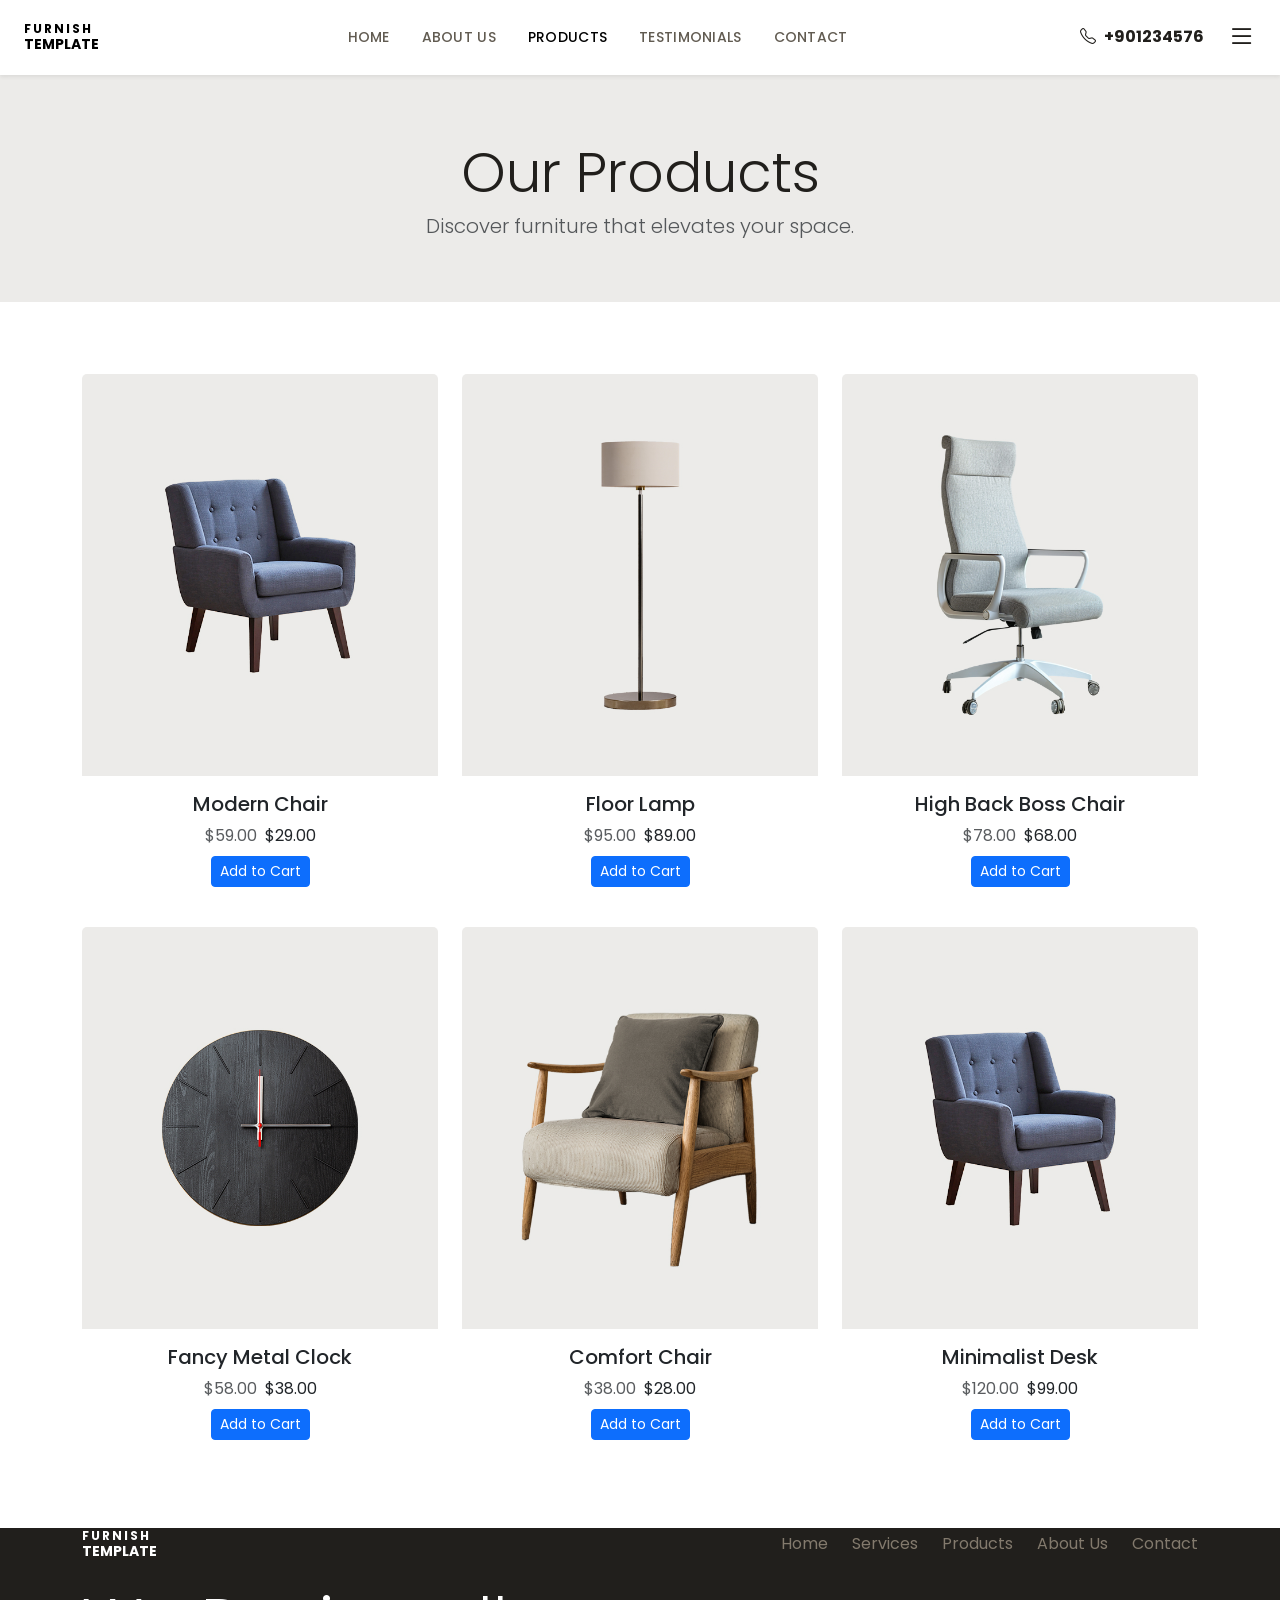
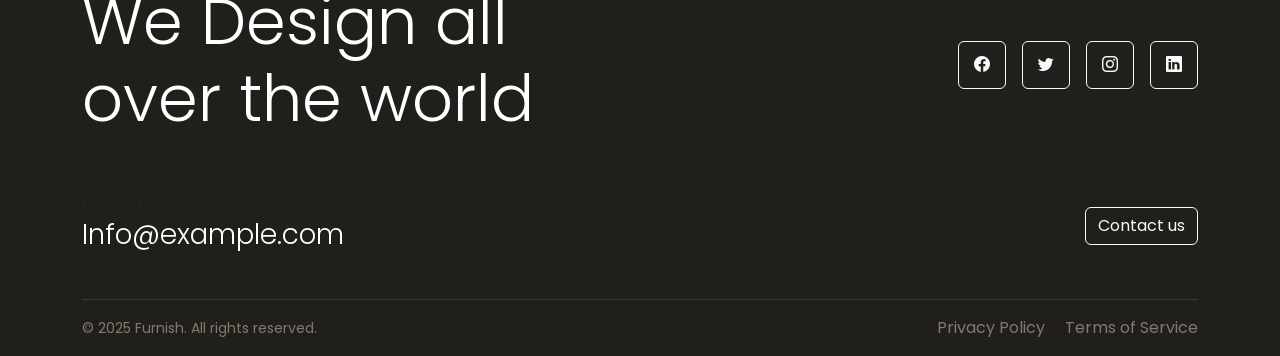
<file: products.html>
<!DOCTYPE html>
<html lang="en">
  <head>
    <meta charset="UTF-8" />
    <meta name="viewport" content="width=device-width, initial-scale=1.0" />
    <title>Products — Furnish</title>
    <meta name="description" content="Browse our collection of premium furniture — chairs, lamps, clocks, and home office essentials." />

    <link rel="stylesheet" href="https://cdn.jsdelivr.net/npm/bootstrap@5.3.3/dist/css/bootstrap.min.css" />
    <link rel="stylesheet" href="https://cdn.jsdelivr.net/npm/bootstrap-icons@1.11.3/font/bootstrap-icons.min.css" />
    <link rel="stylesheet" href="assets/css/style.css" />
  </head>
  <body>
    <a href="#main-content" class="visually-hidden-focusable position-absolute top-0 start-0 z-3 p-2 bg-white">Skip to content</a>

    <nav class="navbar navbar-expand-lg bg-white shadow-sm px-4 py-3 navbar-custom" role="navigation" aria-label="Main navigation">
      <div class="container-fluid px-0">
        <a class="navbar-brand" href="index.html" aria-label="Furnish Template Home">
          <span class="d-flex flex-column text-uppercase fw-bold lh-sm">
            <span class="brand-line1">Furnish</span>
            <span class="brand-line2">Template</span>
          </span>
        </a>
        <div class="mx-auto d-lg-flex d-none">
          <ul class="navbar-nav me-auto mb-2 mb-lg-0">
            <li class="nav-item"><a class="nav-link" href="index.html">Home</a></li>
            <li class="nav-item"><a class="nav-link" href="about.html">About us</a></li>
            <li class="nav-item"><a class="nav-link active" aria-current="page" href="products.html">Products</a></li>
            <li class="nav-item"><a class="nav-link" href="testimonials.html">Testimonials</a></li>
            <li class="nav-item"><a class="nav-link" href="contact.html">Contact</a></li>
          </ul>
        </div>
        <div class="d-flex align-items-center gap-4">
          <span class="d-flex align-items-center gap-2 fw-bold">
            <i class="bi bi-telephone"></i>
            <span>+901234576</span>
          </span>
          <a href="#offcanvasNav" data-bs-toggle="offcanvas" role="button" aria-controls="offcanvasNav" aria-label="Open navigation menu">
            <i class="bi bi-list fs-3"></i>
          </a>
        </div>
      </div>
    </nav>

    <div class="offcanvas offcanvas-end" tabindex="-1" id="offcanvasNav" aria-labelledby="offcanvasNavLabel">
      <div class="offcanvas-header px-4">
        <a class="navbar-brand" href="index.html">
          <span class="d-flex flex-column text-uppercase fw-bold lh-sm">
            <span class="brand-line1">Furnish</span>
            <span class="brand-line2">Template</span>
          </span>
        </a>
        <button type="button" class="btn-close" data-bs-dismiss="offcanvas" aria-label="Close"></button>
      </div>
      <div class="offcanvas-body">
        <ul class="navbar-nav">
          <li class="nav-item"><a class="nav-link" href="index.html">Home</a></li>
          <li class="nav-item"><a class="nav-link" href="about.html">About us</a></li>
          <li class="nav-item"><a class="nav-link active" aria-current="page" href="products.html">Products</a></li>
          <li class="nav-item"><a class="nav-link" href="testimonials.html">Testimonials</a></li>
          <li class="nav-item"><a class="nav-link" href="contact.html">Contact</a></li>
        </ul>
      </div>
    </div>

    <main id="main-content">
      <div class="page-header text-center">
        <div class="container">
          <h1 class="display-4">Our Products</h1>
          <p class="lead text-muted mb-0">Discover furniture that elevates your space.</p>
        </div>
      </div>

      <section class="section-padding">
        <div class="container">
          <div class="row g-4">
            <div class="col-sm-6 col-lg-4">
              <div class="card border-0 product-grid-card">
                <a href="#"><img src="assets/images/product-img-1.jpg" alt="Modern Chair" class="img-fluid card-img-top" /></a>
                <div class="card-body text-center">
                  <h2 class="h5 card-title"><a href="#" class="text-decoration-none text-dark">Modern Chair</a></h2>
                  <div class="mb-2">
                    <span class="product-price-original text-muted me-1">$59.00</span>
                    <span class="product-price-sale">$29.00</span>
                  </div>
                  <a href="#" class="btn btn-primary btn-sm">Add to Cart</a>
                </div>
              </div>
            </div>

            <div class="col-sm-6 col-lg-4">
              <div class="card border-0 product-grid-card">
                <a href="#"><img src="assets/images/product-img-2.jpg" alt="Floor Lamp" class="img-fluid card-img-top" /></a>
                <div class="card-body text-center">
                  <h2 class="h5 card-title"><a href="#" class="text-decoration-none text-dark">Floor Lamp</a></h2>
                  <div class="mb-2">
                    <span class="product-price-original text-muted me-1">$95.00</span>
                    <span class="product-price-sale">$89.00</span>
                  </div>
                  <a href="#" class="btn btn-primary btn-sm">Add to Cart</a>
                </div>
              </div>
            </div>

            <div class="col-sm-6 col-lg-4">
              <div class="card border-0 product-grid-card">
                <a href="#"><img src="assets/images/product-img-5.jpg" alt="High Back Boss Chair" class="img-fluid card-img-top" /></a>
                <div class="card-body text-center">
                  <h2 class="h5 card-title"><a href="#" class="text-decoration-none text-dark">High Back Boss Chair</a></h2>
                  <div class="mb-2">
                    <span class="product-price-original text-muted me-1">$78.00</span>
                    <span class="product-price-sale">$68.00</span>
                  </div>
                  <a href="#" class="btn btn-primary btn-sm">Add to Cart</a>
                </div>
              </div>
            </div>

            <div class="col-sm-6 col-lg-4">
              <div class="card border-0 product-grid-card">
                <a href="#"><img src="assets/images/product-img-6.jpg" alt="Fancy Metal Clock" class="img-fluid card-img-top" /></a>
                <div class="card-body text-center">
                  <h2 class="h5 card-title"><a href="#" class="text-decoration-none text-dark">Fancy Metal Clock</a></h2>
                  <div class="mb-2">
                    <span class="product-price-original text-muted me-1">$58.00</span>
                    <span class="product-price-sale">$38.00</span>
                  </div>
                  <a href="#" class="btn btn-primary btn-sm">Add to Cart</a>
                </div>
              </div>
            </div>

            <div class="col-sm-6 col-lg-4">
              <div class="card border-0 product-grid-card">
                <a href="#"><img src="assets/images/product-img-3.jpg" alt="Comfort Chair" class="img-fluid card-img-top" /></a>
                <div class="card-body text-center">
                  <h2 class="h5 card-title"><a href="#" class="text-decoration-none text-dark">Comfort Chair</a></h2>
                  <div class="mb-2">
                    <span class="product-price-original text-muted me-1">$38.00</span>
                    <span class="product-price-sale">$28.00</span>
                  </div>
                  <a href="#" class="btn btn-primary btn-sm">Add to Cart</a>
                </div>
              </div>
            </div>

            <div class="col-sm-6 col-lg-4">
              <div class="card border-0 product-grid-card">
                <a href="#"><img src="assets/images/product-img-1.jpg" alt="Minimalist Desk" class="img-fluid card-img-top" /></a>
                <div class="card-body text-center">
                  <h2 class="h5 card-title"><a href="#" class="text-decoration-none text-dark">Minimalist Desk</a></h2>
                  <div class="mb-2">
                    <span class="product-price-original text-muted me-1">$120.00</span>
                    <span class="product-price-sale">$99.00</span>
                  </div>
                  <a href="#" class="btn btn-primary btn-sm">Add to Cart</a>
                </div>
              </div>
            </div>
          </div>
        </div>
      </section>
    </main>

    <footer class="footer pt-8" role="contentinfo">
      <div class="container">
        <div class="row">
          <div class="col-lg-4 col-md-4 col-12 mb-4">
            <a class="navbar-brand text-white" href="index.html" aria-label="Furnish Template Home">
              <span class="d-flex flex-column text-uppercase fw-bold lh-sm">
                <span class="brand-line1">Furnish</span>
                <span class="brand-line2">Template</span>
              </span>
            </a>
          </div>
          <div class="col-lg-8 col-md-6 mb-4 d-flex justify-content-start justify-content-md-end">
            <ul class="list-unstyled lh-lg d-flex flex-column flex-md-row gap-4 mb-0">
              <li><a href="index.html" class="ft-links">Home</a></li>
              <li><a href="about.html" class="ft-links">Services</a></li>
              <li><a href="products.html" class="ft-links">Products</a></li>
              <li><a href="about.html" class="ft-links">About Us</a></li>
              <li><a href="contact.html" class="ft-links">Contact</a></li>
            </ul>
          </div>
        </div>
        <div class="row justify-content-center align-items-center pt-lg-8 pb-4">
          <div class="col-lg-6 col-md-6 mb-4">
            <h2 class="display-3 text-white">We Design all over the world</h2>
          </div>
          <div class="col-lg-6 col-md-6 mb-4">
            <div class="d-flex gap-3 justify-content-start justify-content-lg-end">
              <a href="#" class="btn btn-outline-light btn-icon" aria-label="Facebook"><i class="bi bi-facebook"></i></a>
              <a href="#" class="btn btn-outline-light btn-icon" aria-label="Twitter"><i class="bi bi-twitter"></i></a>
              <a href="#" class="btn btn-outline-light btn-icon" aria-label="Instagram"><i class="bi bi-instagram"></i></a>
              <a href="#" class="btn btn-outline-light btn-icon" aria-label="LinkedIn"><i class="bi bi-linkedin"></i></a>
            </div>
          </div>
        </div>
        <div class="row justify-content-center align-items-center py-lg-8">
          <div class="col-lg-6 col-md-6 mb-4">
            <div class="d-flex flex-column">
              <span class="text-muted">Email Id</span>
              <span class="h3 fw-light text-white">Info@example.com</span>
            </div>
          </div>
          <div class="col-lg-6 col-md-6 mb-4">
            <div class="d-flex gap-3 justify-content-lg-end">
              <a href="contact.html" class="btn btn-outline-light">Contact us</a>
            </div>
          </div>
        </div>
        <hr class="bg-secondary" />
        <div class="row pb-3">
          <div class="col-md-6 text-center text-md-start">
            <p class="mb-0 small">&copy; <span id="copyright-year">2025</span> Furnish. All rights reserved.</p>
          </div>
          <div class="col-md-6 text-center text-md-end">
            <a href="#" class="ft-links me-3">Privacy Policy</a>
            <a href="#" class="ft-links">Terms of Service</a>
          </div>
        </div>
      </div>
    </footer>

    <script src="https://cdn.jsdelivr.net/npm/bootstrap@5.3.3/dist/js/bootstrap.bundle.min.js"></script>
    <script src="assets/js/main.js"></script>
  </body>
</html>
</file>
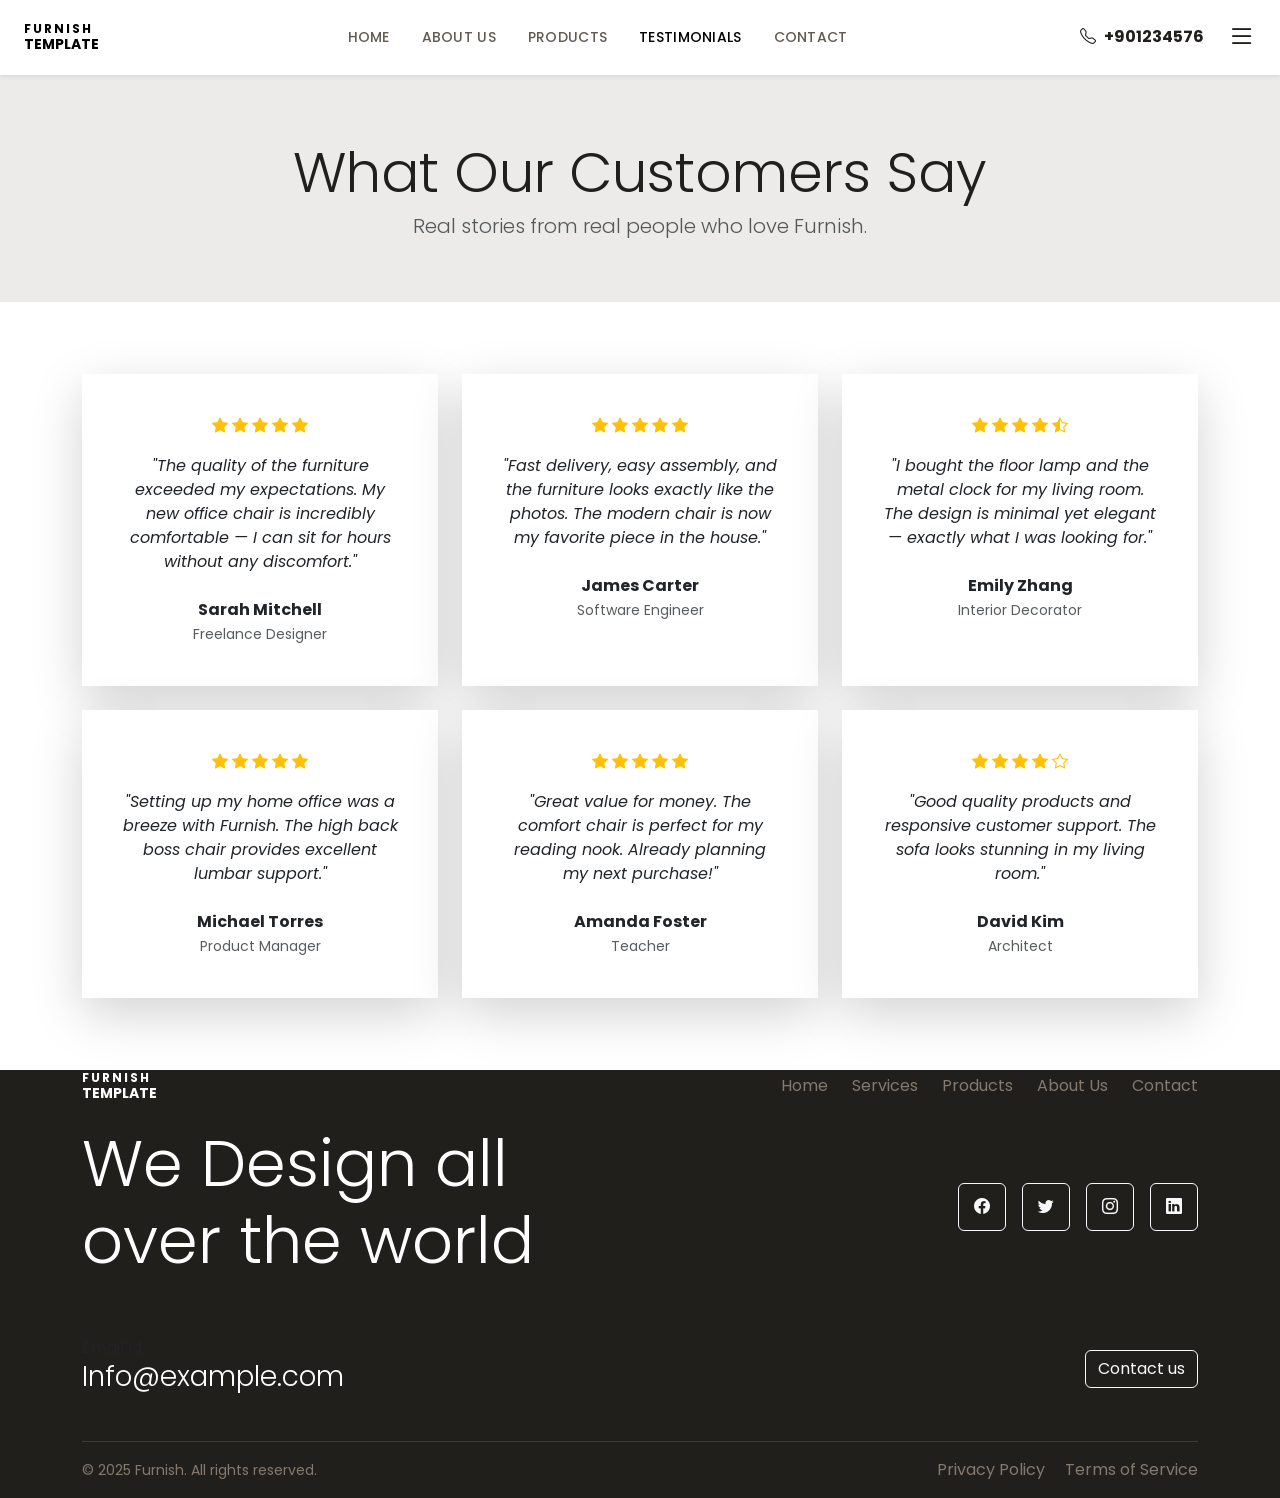
<file: testimonials.html>
<!DOCTYPE html>
<html lang="en">
  <head>
    <meta charset="UTF-8" />
    <meta name="viewport" content="width=device-width, initial-scale=1.0" />
    <title>Testimonials — Furnish</title>
    <meta name="description" content="Hear from our customers about their Furnish experience." />

    <link rel="stylesheet" href="https://cdn.jsdelivr.net/npm/bootstrap@5.3.3/dist/css/bootstrap.min.css" />
    <link rel="stylesheet" href="https://cdn.jsdelivr.net/npm/bootstrap-icons@1.11.3/font/bootstrap-icons.min.css" />
    <link rel="stylesheet" href="assets/css/style.css" />
  </head>
  <body>
    <a href="#main-content" class="visually-hidden-focusable position-absolute top-0 start-0 z-3 p-2 bg-white">Skip to content</a>

    <nav class="navbar navbar-expand-lg bg-white shadow-sm px-4 py-3 navbar-custom" role="navigation" aria-label="Main navigation">
      <div class="container-fluid px-0">
        <a class="navbar-brand" href="index.html" aria-label="Furnish Template Home">
          <span class="d-flex flex-column text-uppercase fw-bold lh-sm">
            <span class="brand-line1">Furnish</span>
            <span class="brand-line2">Template</span>
          </span>
        </a>
        <div class="mx-auto d-lg-flex d-none">
          <ul class="navbar-nav me-auto mb-2 mb-lg-0">
            <li class="nav-item"><a class="nav-link" href="index.html">Home</a></li>
            <li class="nav-item"><a class="nav-link" href="about.html">About us</a></li>
            <li class="nav-item"><a class="nav-link" href="products.html">Products</a></li>
            <li class="nav-item"><a class="nav-link active" aria-current="page" href="testimonials.html">Testimonials</a></li>
            <li class="nav-item"><a class="nav-link" href="contact.html">Contact</a></li>
          </ul>
        </div>
        <div class="d-flex align-items-center gap-4">
          <span class="d-flex align-items-center gap-2 fw-bold">
            <i class="bi bi-telephone"></i>
            <span>+901234576</span>
          </span>
          <a href="#offcanvasNav" data-bs-toggle="offcanvas" role="button" aria-controls="offcanvasNav" aria-label="Open navigation menu">
            <i class="bi bi-list fs-3"></i>
          </a>
        </div>
      </div>
    </nav>

    <div class="offcanvas offcanvas-end" tabindex="-1" id="offcanvasNav" aria-labelledby="offcanvasNavLabel">
      <div class="offcanvas-header px-4">
        <a class="navbar-brand" href="index.html">
          <span class="d-flex flex-column text-uppercase fw-bold lh-sm">
            <span class="brand-line1">Furnish</span>
            <span class="brand-line2">Template</span>
          </span>
        </a>
        <button type="button" class="btn-close" data-bs-dismiss="offcanvas" aria-label="Close"></button>
      </div>
      <div class="offcanvas-body">
        <ul class="navbar-nav">
          <li class="nav-item"><a class="nav-link" href="index.html">Home</a></li>
          <li class="nav-item"><a class="nav-link" href="about.html">About us</a></li>
          <li class="nav-item"><a class="nav-link" href="products.html">Products</a></li>
          <li class="nav-item"><a class="nav-link active" aria-current="page" href="testimonials.html">Testimonials</a></li>
          <li class="nav-item"><a class="nav-link" href="contact.html">Contact</a></li>
        </ul>
      </div>
    </div>

    <main id="main-content">
      <div class="page-header text-center">
        <div class="container">
          <h1 class="display-4">What Our Customers Say</h1>
          <p class="lead text-muted mb-0">Real stories from real people who love Furnish.</p>
        </div>
      </div>

      <section class="section-padding">
        <div class="container">
          <div class="row g-4">
            <div class="col-lg-4">
              <div class="card testimonial-card h-100 p-4">
                <div class="card-body text-center">
                  <i class="bi bi-star-fill text-warning"></i>
                  <i class="bi bi-star-fill text-warning"></i>
                  <i class="bi bi-star-fill text-warning"></i>
                  <i class="bi bi-star-fill text-warning"></i>
                  <i class="bi bi-star-fill text-warning"></i>
                  <p class="testimonial-text mt-3 mb-4">
                    "The quality of the furniture exceeded my expectations. My new office chair is incredibly comfortable — I can sit for hours without any discomfort."
                  </p>
                  <div>
                    <strong>Sarah Mitchell</strong>
                    <p class="text-muted small mb-0">Freelance Designer</p>
                  </div>
                </div>
              </div>
            </div>

            <div class="col-lg-4">
              <div class="card testimonial-card h-100 p-4">
                <div class="card-body text-center">
                  <i class="bi bi-star-fill text-warning"></i>
                  <i class="bi bi-star-fill text-warning"></i>
                  <i class="bi bi-star-fill text-warning"></i>
                  <i class="bi bi-star-fill text-warning"></i>
                  <i class="bi bi-star-fill text-warning"></i>
                  <p class="testimonial-text mt-3 mb-4">
                    "Fast delivery, easy assembly, and the furniture looks exactly like the photos. The modern chair is now my favorite piece in the house."
                  </p>
                  <div>
                    <strong>James Carter</strong>
                    <p class="text-muted small mb-0">Software Engineer</p>
                  </div>
                </div>
              </div>
            </div>

            <div class="col-lg-4">
              <div class="card testimonial-card h-100 p-4">
                <div class="card-body text-center">
                  <i class="bi bi-star-fill text-warning"></i>
                  <i class="bi bi-star-fill text-warning"></i>
                  <i class="bi bi-star-fill text-warning"></i>
                  <i class="bi bi-star-fill text-warning"></i>
                  <i class="bi bi-star-half text-warning"></i>
                  <p class="testimonial-text mt-3 mb-4">
                    "I bought the floor lamp and the metal clock for my living room. The design is minimal yet elegant — exactly what I was looking for."
                  </p>
                  <div>
                    <strong>Emily Zhang</strong>
                    <p class="text-muted small mb-0">Interior Decorator</p>
                  </div>
                </div>
              </div>
            </div>

            <div class="col-lg-4">
              <div class="card testimonial-card h-100 p-4">
                <div class="card-body text-center">
                  <i class="bi bi-star-fill text-warning"></i>
                  <i class="bi bi-star-fill text-warning"></i>
                  <i class="bi bi-star-fill text-warning"></i>
                  <i class="bi bi-star-fill text-warning"></i>
                  <i class="bi bi-star-fill text-warning"></i>
                  <p class="testimonial-text mt-3 mb-4">
                    "Setting up my home office was a breeze with Furnish. The high back boss chair provides excellent lumbar support."
                  </p>
                  <div>
                    <strong>Michael Torres</strong>
                    <p class="text-muted small mb-0">Product Manager</p>
                  </div>
                </div>
              </div>
            </div>

            <div class="col-lg-4">
              <div class="card testimonial-card h-100 p-4">
                <div class="card-body text-center">
                  <i class="bi bi-star-fill text-warning"></i>
                  <i class="bi bi-star-fill text-warning"></i>
                  <i class="bi bi-star-fill text-warning"></i>
                  <i class="bi bi-star-fill text-warning"></i>
                  <i class="bi bi-star-fill text-warning"></i>
                  <p class="testimonial-text mt-3 mb-4">
                    "Great value for money. The comfort chair is perfect for my reading nook. Already planning my next purchase!"
                  </p>
                  <div>
                    <strong>Amanda Foster</strong>
                    <p class="text-muted small mb-0">Teacher</p>
                  </div>
                </div>
              </div>
            </div>

            <div class="col-lg-4">
              <div class="card testimonial-card h-100 p-4">
                <div class="card-body text-center">
                  <i class="bi bi-star-fill text-warning"></i>
                  <i class="bi bi-star-fill text-warning"></i>
                  <i class="bi bi-star-fill text-warning"></i>
                  <i class="bi bi-star-fill text-warning"></i>
                  <i class="bi bi-star text-warning"></i>
                  <p class="testimonial-text mt-3 mb-4">
                    "Good quality products and responsive customer support. The sofa looks stunning in my living room."
                  </p>
                  <div>
                    <strong>David Kim</strong>
                    <p class="text-muted small mb-0">Architect</p>
                  </div>
                </div>
              </div>
            </div>
          </div>
        </div>
      </section>
    </main>

    <footer class="footer pt-8" role="contentinfo">
      <div class="container">
        <div class="row">
          <div class="col-lg-4 col-md-4 col-12 mb-4">
            <a class="navbar-brand text-white" href="index.html" aria-label="Furnish Template Home">
              <span class="d-flex flex-column text-uppercase fw-bold lh-sm">
                <span class="brand-line1">Furnish</span>
                <span class="brand-line2">Template</span>
              </span>
            </a>
          </div>
          <div class="col-lg-8 col-md-6 mb-4 d-flex justify-content-start justify-content-md-end">
            <ul class="list-unstyled lh-lg d-flex flex-column flex-md-row gap-4 mb-0">
              <li><a href="index.html" class="ft-links">Home</a></li>
              <li><a href="about.html" class="ft-links">Services</a></li>
              <li><a href="products.html" class="ft-links">Products</a></li>
              <li><a href="about.html" class="ft-links">About Us</a></li>
              <li><a href="contact.html" class="ft-links">Contact</a></li>
            </ul>
          </div>
        </div>
        <div class="row justify-content-center align-items-center pt-lg-8 pb-4">
          <div class="col-lg-6 col-md-6 mb-4">
            <h2 class="display-3 text-white">We Design all over the world</h2>
          </div>
          <div class="col-lg-6 col-md-6 mb-4">
            <div class="d-flex gap-3 justify-content-start justify-content-lg-end">
              <a href="#" class="btn btn-outline-light btn-icon" aria-label="Facebook"><i class="bi bi-facebook"></i></a>
              <a href="#" class="btn btn-outline-light btn-icon" aria-label="Twitter"><i class="bi bi-twitter"></i></a>
              <a href="#" class="btn btn-outline-light btn-icon" aria-label="Instagram"><i class="bi bi-instagram"></i></a>
              <a href="#" class="btn btn-outline-light btn-icon" aria-label="LinkedIn"><i class="bi bi-linkedin"></i></a>
            </div>
          </div>
        </div>
        <div class="row justify-content-center align-items-center py-lg-8">
          <div class="col-lg-6 col-md-6 mb-4">
            <div class="d-flex flex-column">
              <span class="text-muted">Email Id</span>
              <span class="h3 fw-light text-white">Info@example.com</span>
            </div>
          </div>
          <div class="col-lg-6 col-md-6 mb-4">
            <div class="d-flex gap-3 justify-content-lg-end">
              <a href="contact.html" class="btn btn-outline-light">Contact us</a>
            </div>
          </div>
        </div>
        <hr class="bg-secondary" />
        <div class="row pb-3">
          <div class="col-md-6 text-center text-md-start">
            <p class="mb-0 small">&copy; <span id="copyright-year">2025</span> Furnish. All rights reserved.</p>
          </div>
          <div class="col-md-6 text-center text-md-end">
            <a href="#" class="ft-links me-3">Privacy Policy</a>
            <a href="#" class="ft-links">Terms of Service</a>
          </div>
        </div>
      </div>
    </footer>

    <script src="https://cdn.jsdelivr.net/npm/bootstrap@5.3.3/dist/js/bootstrap.bundle.min.js"></script>
    <script src="assets/js/main.js"></script>
  </body>
</html>
</file>
<file: assets/css/style.css>
/* ============================================
   Furnish — Custom Styles
   Design tokens from DESIGN.md
   ============================================ */

/* --- Font --- */
@import url("https://fonts.googleapis.com/css2?family=Poppins:ital,wght@0,100;0,200;0,300;0,400;0,500;0,600;0,700;0,800;0,900;1,100;1,200;1,300;1,400;1,500;1,600;1,700;1,800;1,900&display=swap");

/* --- Design Tokens --- */
:root {
  --font-primary: "Poppins", sans-serif;

  --color-text-primary: #211f1c;
  --color-text-secondary: #837a6d;
  --color-text-inverse: #ffffff;
  --color-brand-primary: #000000;
  --color-brand-secondary: #d47f31;
  --color-surface-base: #ffffff;
  --color-surface-dark: #211f1c;
  --color-border-light: #ecebe9;
  --color-border-default: #dad7d2;

  --color-gray-100: #ecebe9;
  --color-gray-200: #dad7d2;
  --color-gray-300: #c5c0b9;
  --color-gray-400: #b3aca3;
  --color-gray-500: #a0988d;
  --color-gray-600: #837a6d;
  --color-gray-700: #615b51;
  --color-gray-800: #433e38;
  --color-gray-900: #211f1c;

  --color-link-default: #211f1c;
  --color-link-hover: #000000;
  --color-link-footer: #837a6d;
  --color-link-footer-hover: #ffffff;

  --space-1: 4px;
  --space-2: 5px;
  --space-3: 8px;
  --space-4: 12px;
  --space-5: 13.6px;
  --space-6: 16px;
  --space-7: 24px;
  --space-8: 32px;

  --radius-xs: 50px;
  --radius-none: 0;
  --shadow-1: rgba(0, 0, 0, 0.075) 0px 2px 4px 0px;
  --shadow-2: rgba(0, 0, 0, 0.176) 0px 16px 48px 0px;

  --swiper-theme-color: var(--color-brand-primary);
  --swiper-pagination-bullet-inactive-color: var(--color-brand-primary);
  --swiper-pagination-bullet-inactive-opacity: 0.3;
}

/* --- Base --- */
body {
  font-family: var(--font-primary);
  color: var(--color-text-primary);
  background-color: var(--color-surface-base);
  font-size: 16px;
  line-height: 24px;
}

a {
  color: var(--color-link-default);
  transition: color 150ms ease;
}

a:hover {
  color: var(--color-link-hover);
}

a:focus-visible,
button:focus-visible,
.btn:focus-visible,
.form-control:focus-visible {
  outline: 2px solid var(--color-brand-primary) !important;
  outline-offset: 2px !important;
  box-shadow: none !important;
}

/* --- Navbar --- */
.navbar-custom {
  background-color: var(--color-surface-base);
}

.navbar-custom .navbar-nav {
  line-height: 1;
}

.navbar-custom .navbar-nav .nav-item .nav-link {
  font-size: 0.875rem;
  text-transform: uppercase;
  padding: 0.75rem 1rem;
  color: var(--color-gray-700);
  font-weight: 500;
  letter-spacing: 0.02em;
}

.navbar-custom .navbar-nav .nav-item .nav-link:hover {
  color: var(--color-gray-900);
}

.navbar-custom .navbar-nav .nav-item .nav-link.active {
  color: var(--color-brand-primary);
}

/* Brand two-line */
.navbar-brand .brand-line1 {
  font-size: 0.75rem;
  letter-spacing: 0.12rem;
}

.navbar-brand .brand-line2 {
  font-size: 0.875rem;
}

/* --- Hero Slider --- */
.hero-slider .swiper-slide {
  position: relative;
  text-align: center;
}

.hero-slider .hero-badge {
  font-size: var(--bs-body-font-size);
  font-style: italic;
  color: var(--color-brand-secondary);
}

.hero-slider .hero-title {
  font-size: calc(1.475rem + 2.7vw);
  font-weight: var(--bs-heading-font-weight);
  line-height: 1;
}

@media (min-width: 1200px) {
  .hero-slider .hero-title {
    font-size: 3.5rem;
  }
}

.hero-slider .hero-price {
  font-weight: 600;
  margin-bottom: var(--space-7);
}

/* Swiper pagination */
.swiper-pagination-bullet {
  width: 10px;
  height: 10px;
  display: inline-block;
  border-radius: 50%;
  background: transparent;
  opacity: 0.3;
  border: 2px solid var(--color-brand-primary);
}

.swiper-pagination-bullet-active {
  opacity: 1;
  background: var(--color-brand-primary);
  border-color: var(--color-brand-primary);
}

.swiper-pagination-light .swiper-pagination-bullet {
  border-color: #fff;
  width: 10px;
  height: 10px;
}

/* Swiper navigation */
.swiper-button-prev::after,
.swiper-button-next::after {
  font-size: 1.5rem;
  font-weight: 700;
  color: var(--color-brand-primary);
}

[data-navigation="false"] .swiper-navigation {
  display: none;
  opacity: 0;
  visibility: hidden;
}

/* --- Product Card --- */
.product-card .product-name {
  margin-top: var(--space-6);
}

.product-card .product-name a {
  text-decoration: none;
  color: var(--color-text-primary);
}

.product-card .product-name a:hover {
  color: var(--color-brand-primary);
}

.product-card .product-price-original {
  text-decoration: line-through;
  font-weight: 600;
}

.product-card .product-price-sale {
  font-weight: 600;
}

/* --- Buttons --- */
.btn-icon {
  height: 3rem;
  width: 3rem;
  display: inline-flex;
  align-items: center;
  justify-content: center;
  padding: 0;
}

/* --- Testimonial --- */
.testimonial-card {
  border: 0;
  border-radius: 0;
  box-shadow: var(--shadow-2);
}

.testimonial-text {
  font-style: italic;
}

/* --- Newsletter --- */
.newsletter-form .form-control {
  max-width: 50%;
}

@media (max-width: 575.98px) {
  .newsletter-form .form-control {
    max-width: 100%;
  }
}

/* --- Footer --- */
.footer {
  background-color: var(--color-surface-dark);
  color: var(--color-link-footer);
}

.footer .ft-links {
  color: var(--color-link-footer);
  text-decoration: none;
  transition: color 150ms ease;
}

.footer .ft-links:hover {
  color: var(--color-link-footer-hover);
}

.footer .ft-links:focus-visible {
  outline: 2px solid #fff;
  outline-offset: 2px;
}

.footer hr {
  background-color: var(--color-gray-600);
  opacity: 0.3;
}

/* --- Offcanvas --- */
.offcanvas .offcanvas-body .navbar-nav .nav-link {
  font-size: 0.875rem;
  text-transform: uppercase;
  padding: 0.75rem 1rem;
  color: var(--color-gray-700);
  font-weight: 500;
}

.offcanvas .offcanvas-body .navbar-nav .nav-link:hover {
  color: var(--color-gray-900);
}

.offcanvas .offcanvas-body .navbar-nav .nav-link.active {
  color: var(--color-brand-primary);
}

/* --- Floating Download Button --- */
.floating-download {
  position: fixed;
  bottom: var(--space-6);
  right: var(--space-6);
  z-index: 1030;
}

/* --- Section Spacing --- */
.section-padding {
  padding-top: 3rem;
  padding-bottom: 3rem;
}

@media (min-width: 992px) {
  .section-padding {
    padding-top: 4.5rem;
    padding-bottom: 4.5rem;
  }
}

/* --- Collection slider dark pagination override --- */
.collection-slider .swiper-pagination-bullet {
  border-color: var(--color-brand-primary);
}

.collection-slider .swiper-pagination-bullet-active {
  background: var(--color-brand-primary);
  border-color: var(--color-brand-primary);
}

/* --- Page Header --- */
.page-header {
  padding: 4rem 0;
  background-color: var(--color-gray-100);
}

/* --- About Page --- */
.about-section img {
  width: 100%;
  height: auto;
}

/* --- Products Page --- */
.product-grid-card {
  transition: transform 150ms ease, box-shadow 150ms ease;
}

.product-grid-card:hover {
  transform: translateY(-2px);
  box-shadow: var(--shadow-2);
}

/* --- Contact Page --- */
.contact-info-item svg {
  color: var(--color-brand-primary);
}
</file>
